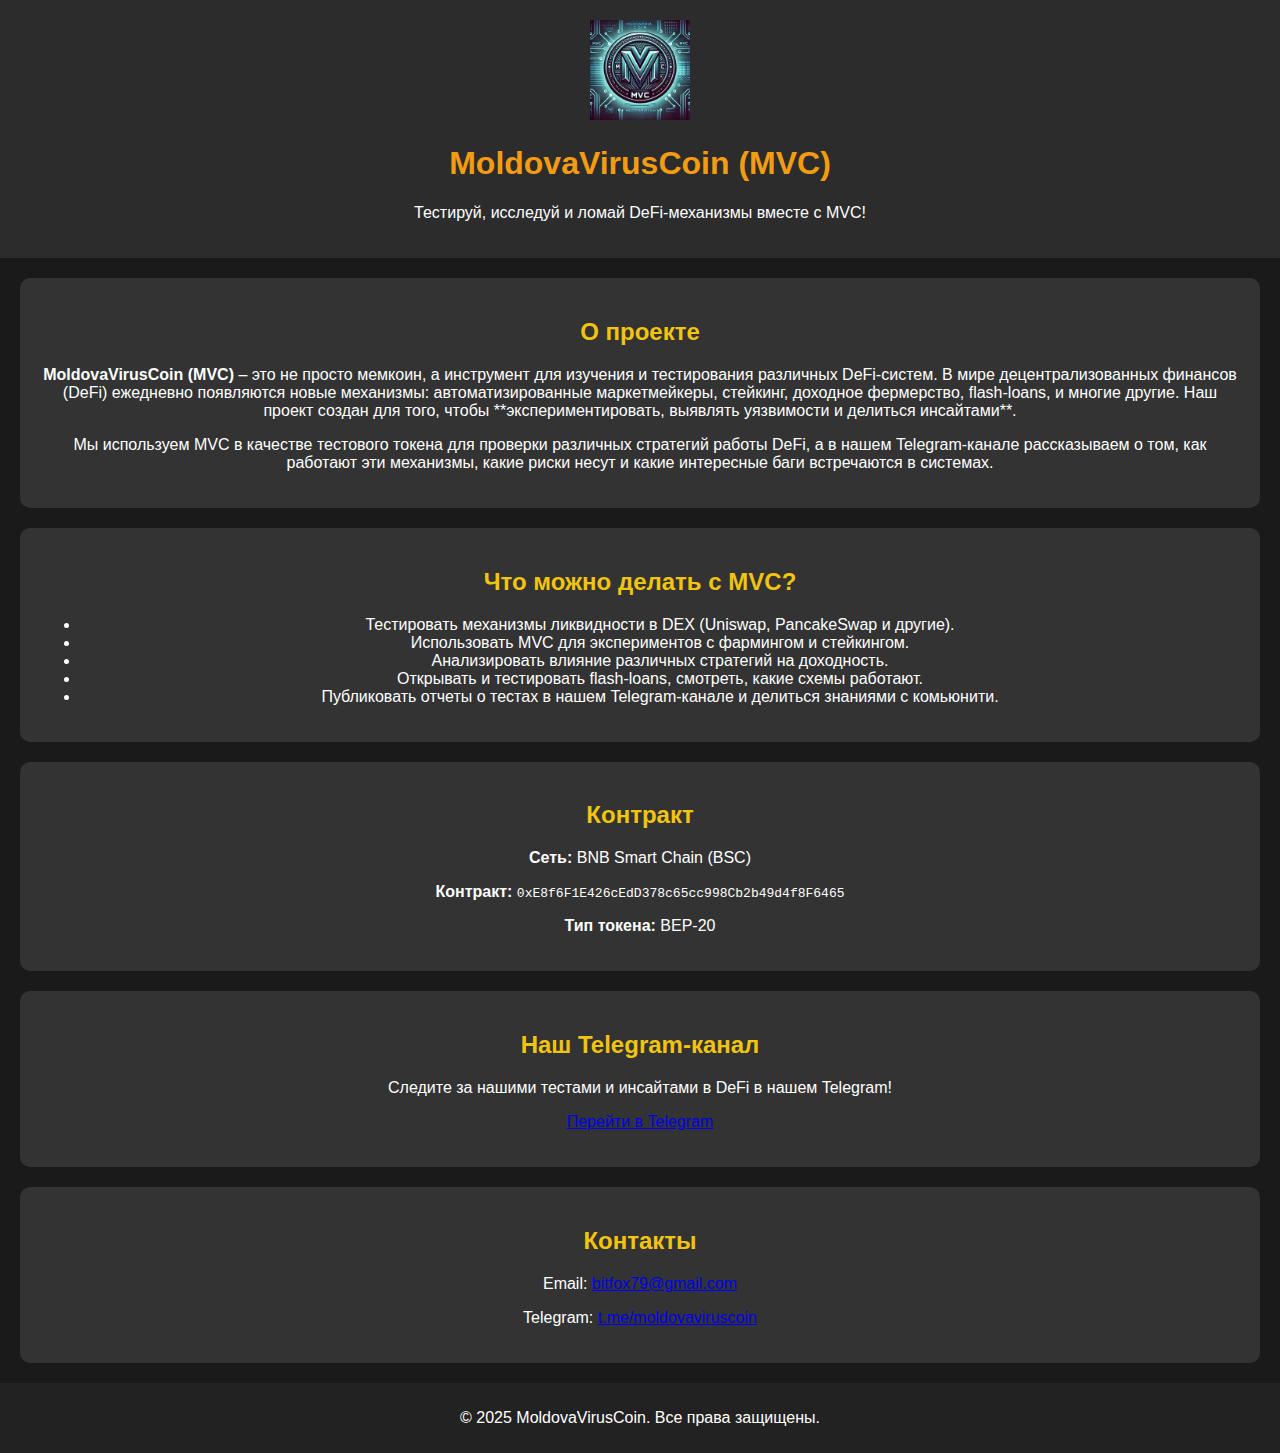
<file: index.html>
<!DOCTYPE html>
<html lang="ru">
<head>
    <meta charset="UTF-8">
    <meta name="viewport" content="width=device-width, initial-scale=1.0">
    <title>MoldovaVirusCoin – Мемкоин для тестирования DeFi</title>
    <link rel="stylesheet" href="styles.css">
</head>
<body>
    <header>
        <img src="logo.png" alt="MoldovaVirusCoin Logo" class="logo">
        <h1>MoldovaVirusCoin (MVC)</h1>
        <p>Тестируй, исследуй и ломай DeFi-механизмы вместе с MVC!</p>
    </header>

    <section id="about">
        <h2>О проекте</h2>
        <p><strong>MoldovaVirusCoin (MVC)</strong> – это не просто мемкоин, а инструмент для изучения и тестирования различных DeFi-систем.  
        В мире децентрализованных финансов (DeFi) ежедневно появляются новые механизмы: автоматизированные маркетмейкеры, стейкинг, доходное фермерство, flash-loans,  
        и многие другие. Наш проект создан для того, чтобы **экспериментировать, выявлять уязвимости и делиться инсайтами**.</p>

        <p>Мы используем MVC в качестве тестового токена для проверки различных стратегий работы DeFi, а в нашем Telegram-канале рассказываем о том,  
        как работают эти механизмы, какие риски несут и какие интересные баги встречаются в системах.</p>
    </section>

    <section id="features">
        <h2>Что можно делать с MVC?</h2>
        <ul>
            <li>Тестировать механизмы ликвидности в DEX (Uniswap, PancakeSwap и другие).</li>
            <li>Использовать MVC для экспериментов с фармингом и стейкингом.</li>
            <li>Анализировать влияние различных стратегий на доходность.</li>
            <li>Открывать и тестировать flash-loans, смотреть, какие схемы работают.</li>
            <li>Публиковать отчеты о тестах в нашем Telegram-канале и делиться знаниями с комьюнити.</li>
        </ul>
    </section>

    <section id="contract">
        <h2>Контракт</h2>
        <p><strong>Сеть:</strong> BNB Smart Chain (BSC)</p>
        <p><strong>Контракт:</strong> <code>0xE8f6F1E426cEdD378c65cc998Cb2b49d4f8F6465</code></p>
        <p><strong>Тип токена:</strong> BEP-20</p>
    </section>

    <section id="telegram">
        <h2>Наш Telegram-канал</h2>
        <p>Следите за нашими тестами и инсайтами в DeFi в нашем Telegram!</p>
        <p><a href="https://t.me/TokenCripta" target="_blank">Перейти в Telegram</a></p>
    </section>

    <section id="contacts">
        <h2>Контакты</h2>
        <p>Email: <a href="mailto:bitfox79@gmail.com">bitfox79@gmail.com</a></p>
        <p>Telegram: <a href="https://t.me/TokenCripta">t.me/moldovaviruscoin</a></p>
    </section>

    <footer>
        <p>© 2025 MoldovaVirusCoin. Все права защищены.</p>
    </footer>
</body>
</html>
</file>
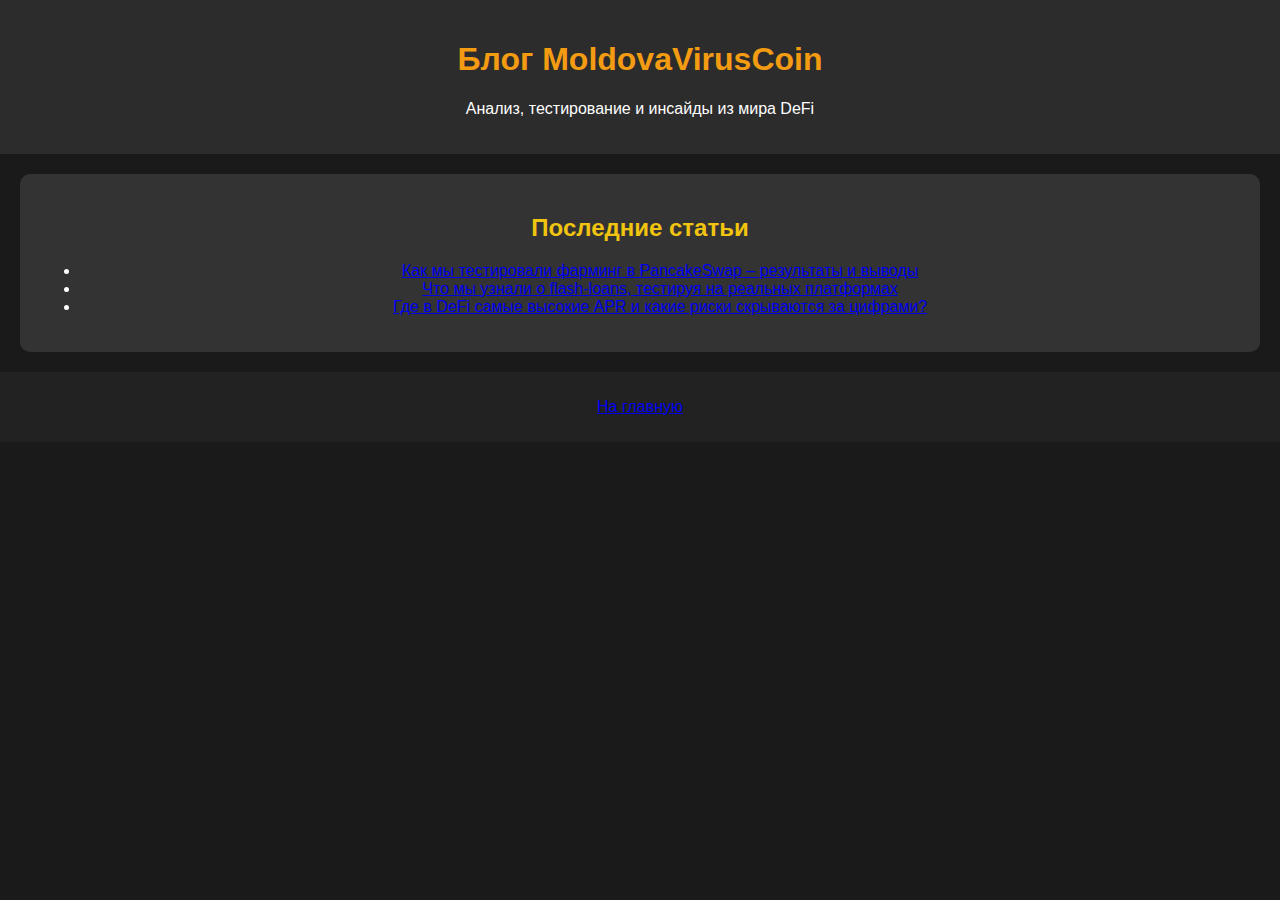
<file: blog.html>
<!DOCTYPE html>
<html lang="ru">
<head>
    <meta charset="UTF-8">
    <meta name="viewport" content="width=device-width, initial-scale=1.0">
    <title>Блог MoldovaVirusCoin</title>
    <link rel="stylesheet" href="styles.css">
</head>
<body>
    <header>
        <h1>Блог MoldovaVirusCoin</h1>
        <p>Анализ, тестирование и инсайды из мира DeFi</p>
    </header>

    <section id="articles">
        <h2>Последние статьи</h2>
        <ul>
            <li><a href="#">Как мы тестировали фарминг в PancakeSwap – результаты и выводы</a></li>
            <li><a href="#">Что мы узнали о flash-loans, тестируя на реальных платформах</a></li>
            <li><a href="#">Где в DeFi самые высокие APR и какие риски скрываются за цифрами?</a></li>
        </ul>
    </section>

    <footer>
        <p><a href="index.html">На главную</a></p>
    </footer>
</body>
</html>
</file>
<file: styles.css>
body {
    font-family: Arial, sans-serif;
    text-align: center;
    background-color: #1a1a1a;
    color: #fff;
    margin: 0;
    padding: 0;
}

header {
    background-color: #2c2c2c;
    padding: 20px;
}

.logo {
    width: 100px;
}

h1 {
    color: #f39c12;
}

h2 {
    color: #f1c40f;
}

section {
    padding: 20px;
    margin: 20px;
    border-radius: 10px;
    background-color: #333;
}

footer {
    background-color: #222;
    padding: 10px;
}
</file>
